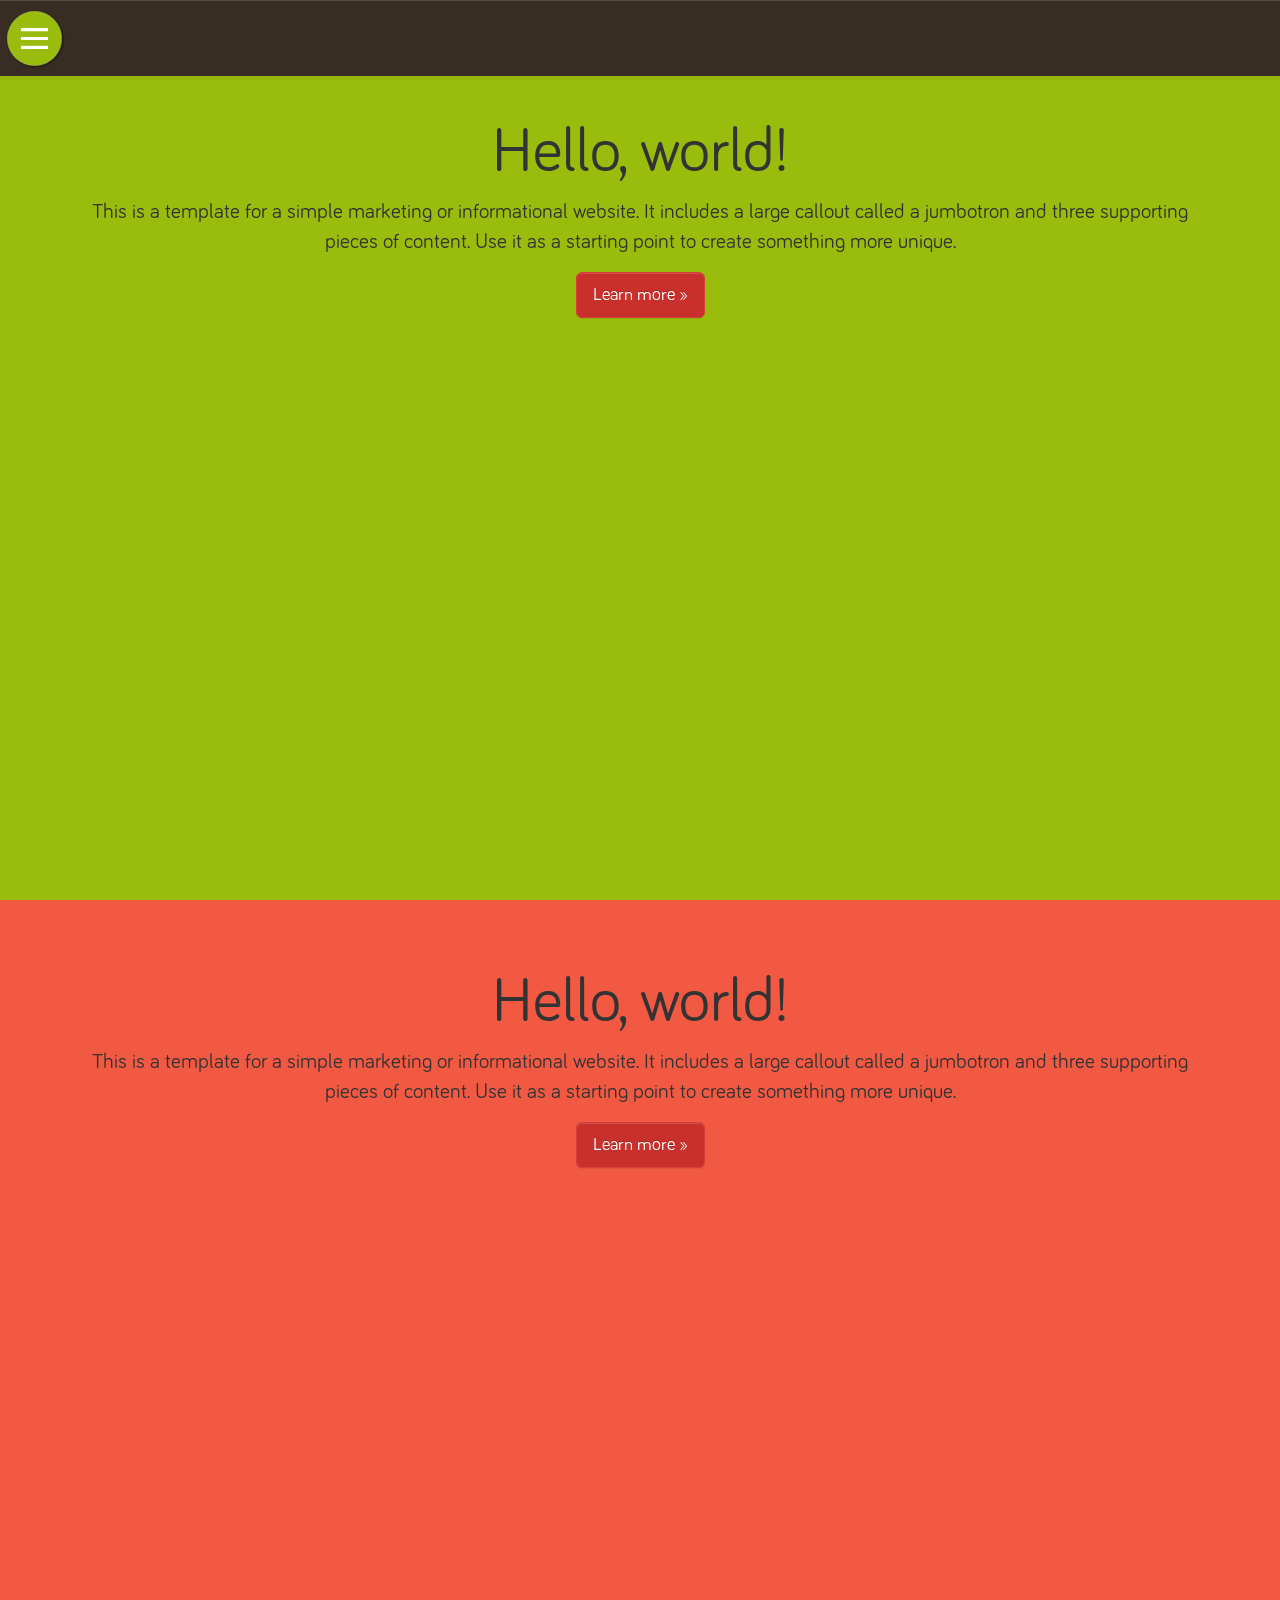
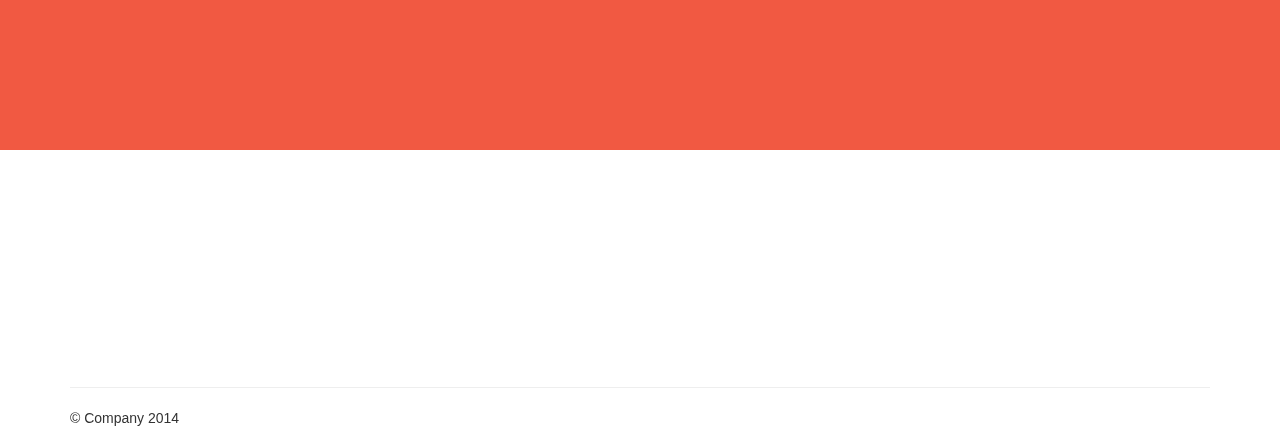
<file: index.html>
<!DOCTYPE html>
<html lang="en">
<head>
    <meta charset="utf-8">
    <meta http-equiv="X-UA-Compatible" content="IE=edge">
    <meta name="viewport" content="width=device-width, initial-scale=1">

    <title>Jumbotron Template for Bootstrap</title>

    <link href="css/bootstrap-theme.css" rel="stylesheet">
    <link href="css/bootstrap.css" rel="stylesheet">
    <link href="css/animate.css" rel="stylesheet">
</head>

<body>

<nav class="navbar navbar-fixed-top navbar-default">
    <div class="container">
        <div class="navbar-header">
            <link rel="stylesheet" href="//maxcdn.bootstrapcdn.com/font-awesome/4.3.0/css/font-awesome.min.css">

            <nav class="menu">
                <input type="checkbox" href="#" class="menu-open" name="menu-open" id="menu-open"/>
                <label class="menu-open-button" for="menu-open">
                    <span class="hamburger hamburger-1"></span>
                    <span class="hamburger hamburger-2"></span>
                    <span class="hamburger hamburger-3"></span>
                </label>
                <a href="#" class="menu-item"> <i class="fa fa-home"></i> </a>
                <a href="#" class="menu-item"> <i class="fa fa-plus"></i> </a>
                <a href="#" class="menu-item"> <i class="fa fa-envelope"></i> </a>
                <a href="#" class="menu-item"> <i class="fa fa-linkedin"></i> </a>
            </nav>

            <!-- filters -->
            <svg xmlns="http://www.w3.org/2000/svg" version="1.1" style="height: 70px">
                <defs>
                    <filter id="shadowed-goo">

                        <feGaussianBlur in="SourceGraphic" result="blur" stdDeviation="10" />
                        <feColorMatrix in="blur" mode="matrix" values="1 0 0 0 0  0 1 0 0 0  0 0 1 0 0  0 0 0 18 -7" result="goo" />
                        <feGaussianBlur in="goo" stdDeviation="3" result="shadow" />
                        <feColorMatrix in="shadow" mode="matrix" values="0 0 0 0 0  0 0 0 0 0  0 0 0 0 0  0 0 0 1 -0.2" result="shadow" />
                        <feOffset in="shadow" dx="1" dy="1" result="shadow" />
                        <feComposite in2="shadow" in="goo" result="goo" />
                        <feComposite in2="goo" in="SourceGraphic" result="mix" />
                    </filter>
                    <filter id="goo">
                        <feGaussianBlur in="SourceGraphic" result="blur" stdDeviation="10" />
                        <feColorMatrix in="blur" mode="matrix" values="1 0 0 0 0  0 1 0 0 0  0 0 1 0 0  0 0 0 18 -7" result="goo" />
                        <feComposite in2="goo" in="SourceGraphic" result="mix" />
                    </filter>
                </defs>
            </svg>
        </div>
    </div>
</nav>

<div class="jumbotron jumbotron1">
    <div class="container">
        <h1>Hello, world!</h1>
        <p>This is a template for a simple marketing or informational website. It includes a large callout called a jumbotron and three supporting pieces of content. Use it as a starting point to create something more unique.</p>
        <p><a class="btn btn-danger btn-lg" href="#" role="button">Learn more &raquo;</a></p>
    </div>
</div>


<div class="jumbotron jumbotron2">
    <div class="container">
        <h1>Hello, world!</h1>
        <p>This is a template for a simple marketing or informational website. It includes a large callout called a jumbotron and three supporting pieces of content. Use it as a starting point to create something more unique.</p>
        <p><a class="btn btn-danger btn-lg" href="#" role="button">Learn more &raquo;</a></p>
    </div>
</div>


<div class="container">
    <!-- Example row of columns -->
    <div class="row">
        <div class="col-md-4">
            <div class="post">
                <h2>Heading</h2>
                <p>Donec id elit non mi porta gravida at eget metus. Fusce dapibus, tellus ac cursus commodo, tortor mauris condimentum nibh, ut fermentum massa justo sit amet risus. Etiam porta sem malesuada magna mollis euismod. Donec sed odio dui. </p>
                <p><a class="btn btn-default" href="#" role="button">View details &raquo;</a></p>
            </div>
        </div>
        <div class="col-md-4">
            <div class="post">
                <h2>Heading</h2>
                <p>Donec id elit non mi porta gravida at eget metus. Fusce dapibus, tellus ac cursus commodo, tortor mauris condimentum nibh, ut fermentum massa justo sit amet risus. Etiam porta sem malesuada magna mollis euismod. Donec sed odio dui. </p>
                <p><a class="btn btn-default" href="#" role="button">View details &raquo;</a></p>
            </div>
        </div>
        <div class="col-md-4">
            <div class="post">
                <h2>Heading</h2>
                <p>Donec sed odio dui. Cras justo odio, dapibus ac facilisis in, egestas eget quam. Vestibulum id ligula porta felis euismod semper. Fusce dapibus, tellus ac cursus commodo, tortor mauris condimentum nibh, ut fermentum massa justo sit amet risus.</p>
                <p><a class="btn btn-default" href="#" role="button">View details &raquo;</a></p>
            </div>
        </div>
    </div>

    <hr>

    <footer>
        <p>&copy; Company 2014</p>
    </footer>
</div> <!-- /container -->



<script src="https://ajax.googleapis.com/ajax/libs/jquery/1.11.2/jquery.min.js"></script>
<script src="js/bootstrap.min.js"></script>
<script src="js/viewportchecker.js"></script>
<script type="text/javascript">
    jQuery(document).ready(function() {
        jQuery('.post').addClass("hideit").viewportChecker({
            classToAdd: 'visibleit animated fadeIn', // Class to add to the elements when they are visible
            offset: 100
        });
    });
</script>
</body>
</html>
</file>
